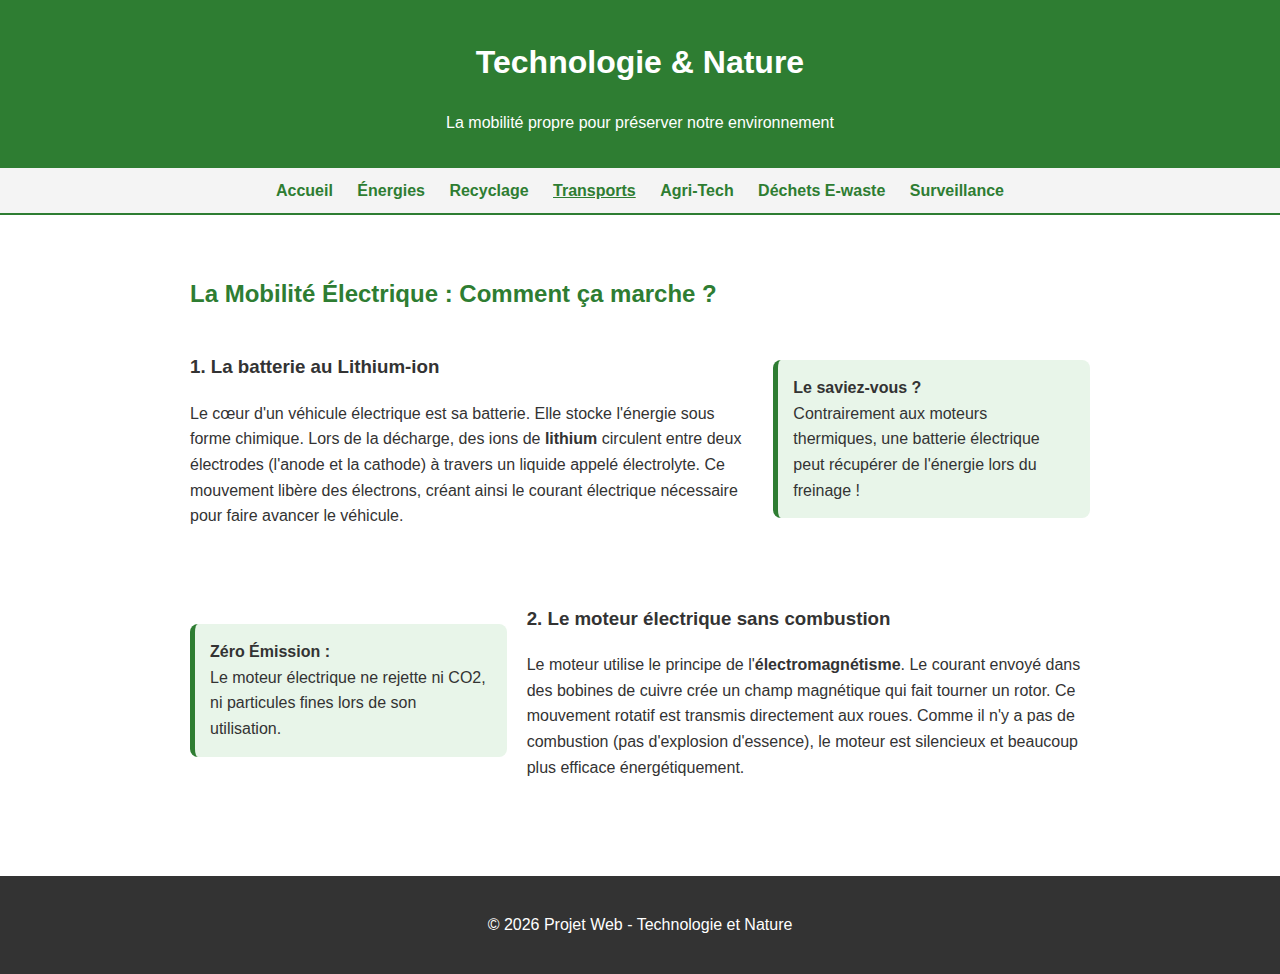
<file: 3. mobilite.html>
<!DOCTYPE html>
<html lang="fr">
<head>
    <meta charset="UTF-8">
    <meta name="viewport" content="width=device-width, initial-scale=1.0">
    <title>Transports Électriques - Tech & Nature</title>
    <style>
        body { font-family: 'Segoe UI', Tahoma, Geneva, Verdana, sans-serif; line-height: 1.6; margin: 0; color: #333; }
        header { background: #2e7d32; color: white; padding: 1rem; text-align: center; }
        nav { background: #f4f4f4; padding: 10px; text-align: center; border-bottom: 2px solid #2e7d32; }
        nav a { margin: 0 10px; text-decoration: none; color: #2e7d32; font-weight: bold; }
        .container { max-width: 900px; margin: 20px auto; padding: 20px; }
        .section { display: flex; align-items: center; gap: 20px; margin-bottom: 40px; }
        .text { flex: 2; }
        .box { flex: 1; background: #e8f5e9; padding: 15px; border-radius: 8px; border-left: 5px solid #2e7d32; }
        h2 { color: #2e7d32; }
        footer { text-align: center; padding: 20px; background: #333; color: white; margin-top: 20px; }
    </style>
</head>
<body>

<header>
    <h1>Technologie & Nature</h1>
    <p>La mobilité propre pour préserver notre environnement</p>
</header>

<nav>
    <a href="index.html">Accueil</a>
    <a href="energies.html">Énergies</a>
    <a href="recyclage.html">Recyclage</a>
    <a href="mobilite.html" style="text-decoration: underline;">Transports</a>
    <a href="agriculture.html">Agri-Tech</a>
    <a href="pollution.html">Déchets E-waste</a>
    <a href="satellites.html">Surveillance</a>
</nav>

<div class="container">
    <h2>La Mobilité Électrique : Comment ça marche ?</h2>
    
    <div class="section">
        <div class="text">
            <h3>1. La batterie au Lithium-ion</h3>
            <p>Le cœur d'un véhicule électrique est sa batterie. Elle stocke l'énergie sous forme chimique. Lors de la décharge, des ions de <strong>lithium</strong> circulent entre deux électrodes (l'anode et la cathode) à travers un liquide appelé électrolyte. Ce mouvement libère des électrons, créant ainsi le courant électrique nécessaire pour faire avancer le véhicule.</p>
        </div>
        <div class="box">
            <strong>Le saviez-vous ?</strong><br>
            Contrairement aux moteurs thermiques, une batterie électrique peut récupérer de l'énergie lors du freinage !
        </div>
    </div>

    <div class="section">
        <div class="box">
            <strong>Zéro Émission :</strong><br>
            Le moteur électrique ne rejette ni CO2, ni particules fines lors de son utilisation.
        </div>
        <div class="text">
            <h3>2. Le moteur électrique sans combustion</h3>
            <p>Le moteur utilise le principe de l'<strong>électromagnétisme</strong>. Le courant envoyé dans des bobines de cuivre crée un champ magnétique qui fait tourner un rotor. Ce mouvement rotatif est transmis directement aux roues. Comme il n'y a pas de combustion (pas d'explosion d'essence), le moteur est silencieux et beaucoup plus efficace énergétiquement.</p>
        </div>
    </div>
</div>

<footer>
    <p>&copy; 2026 Projet Web - Technologie et Nature</p>
</footer>

</body>
</html>
</file>
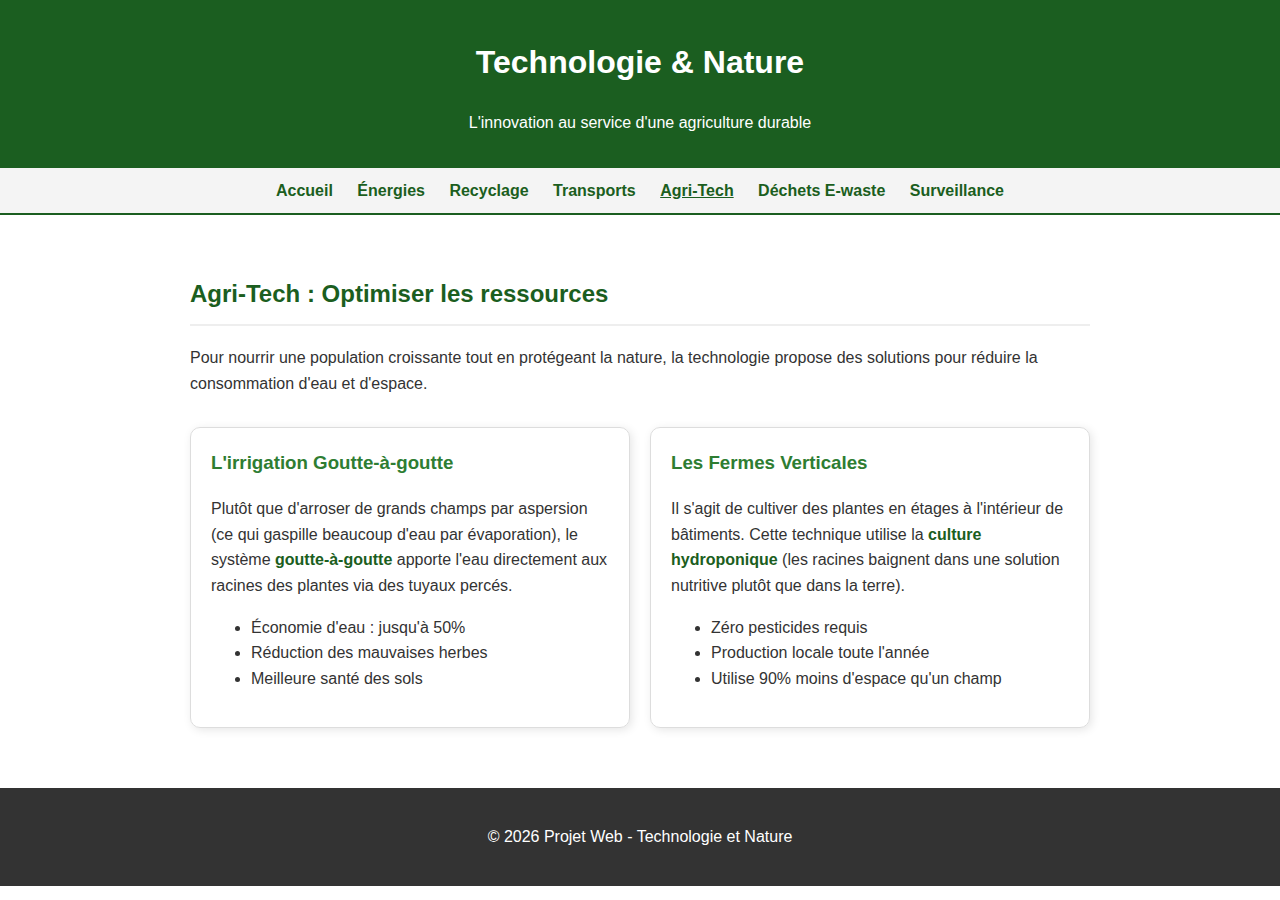
<file: 4. agriculture.html>
<!DOCTYPE html>
<html lang="fr">
<head>
    <meta charset="UTF-8">
    <meta name="viewport" content="width=device-width, initial-scale=1.0">
    <title>Agri-Tech - Tech & Nature</title>
    <style>
        body { font-family: 'Segoe UI', Tahoma, Geneva, Verdana, sans-serif; line-height: 1.6; margin: 0; color: #333; }
        header { background: #1b5e20; color: white; padding: 1rem; text-align: center; }
        nav { background: #f4f4f4; padding: 10px; text-align: center; border-bottom: 2px solid #1b5e20; }
        nav a { margin: 0 10px; text-decoration: none; color: #1b5e20; font-weight: bold; }
        .container { max-width: 900px; margin: 20px auto; padding: 20px; }
        h2 { color: #1b5e20; border-bottom: 2px solid #eee; padding-bottom: 10px; }
        .card-container { display: flex; gap: 20px; margin-top: 30px; }
        .card { flex: 1; border: 1px solid #ddd; padding: 20px; border-radius: 10px; box-shadow: 2px 2px 10px rgba(0,0,0,0.1); }
        .card h3 { color: #2e7d32; margin-top: 0; }
        .highlight { color: #1b5e20; font-weight: bold; }
        footer { text-align: center; padding: 20px; background: #333; color: white; margin-top: 40px; }
    </style>
</head>
<body>

<header>
    <h1>Technologie & Nature</h1>
    <p>L'innovation au service d'une agriculture durable</p>
</header>

<nav class="navOus">
    <a href="index.html">Accueil</a>
    <a href="energies.html">Énergies</a>
    <a href="recyclage.html">Recyclage</a>
    <a href="mobilite.html">Transports</a>
    <a href="agriculture.html" style="text-decoration: underline;">Agri-Tech</a>
    <a href="pollution.html">Déchets E-waste</a>
    <a href="satellites.html">Surveillance</a>
</nav>

<div class="container">
    <h2>Agri-Tech : Optimiser les ressources</h2>
    <p>Pour nourrir une population croissante tout en protégeant la nature, la technologie propose des solutions pour réduire la consommation d'eau et d'espace.</p>

    <div class="card-container">
        <div class="card">
            <h3>L'irrigation Goutte-à-goutte</h3>
            <p>Plutôt que d'arroser de grands champs par aspersion (ce qui gaspille beaucoup d'eau par évaporation), le système <span class="highlight">goutte-à-goutte</span> apporte l'eau directement aux racines des plantes via des tuyaux percés.</p>
            <ul>
                <li>Économie d'eau : jusqu'à 50%</li>
                <li>Réduction des mauvaises herbes</li>
                <li>Meilleure santé des sols</li>
            </ul>
        </div>

        <div class="card">
            <h3>Les Fermes Verticales</h3>
            <p>Il s'agit de cultiver des plantes en étages à l'intérieur de bâtiments. Cette technique utilise la <span class="highlight">culture hydroponique</span> (les racines baignent dans une solution nutritive plutôt que dans la terre).</p>
            <ul>
                <li>Zéro pesticides requis</li>
                <li>Production locale toute l'année</li>
                <li>Utilise 90% moins d'espace qu'un champ</li>
            </ul>
        </div>
    </div>
</div>

<footer>
    <p>&copy; 2026 Projet Web - Technologie et Nature</p>
</footer>

</body>
</html>
</file>
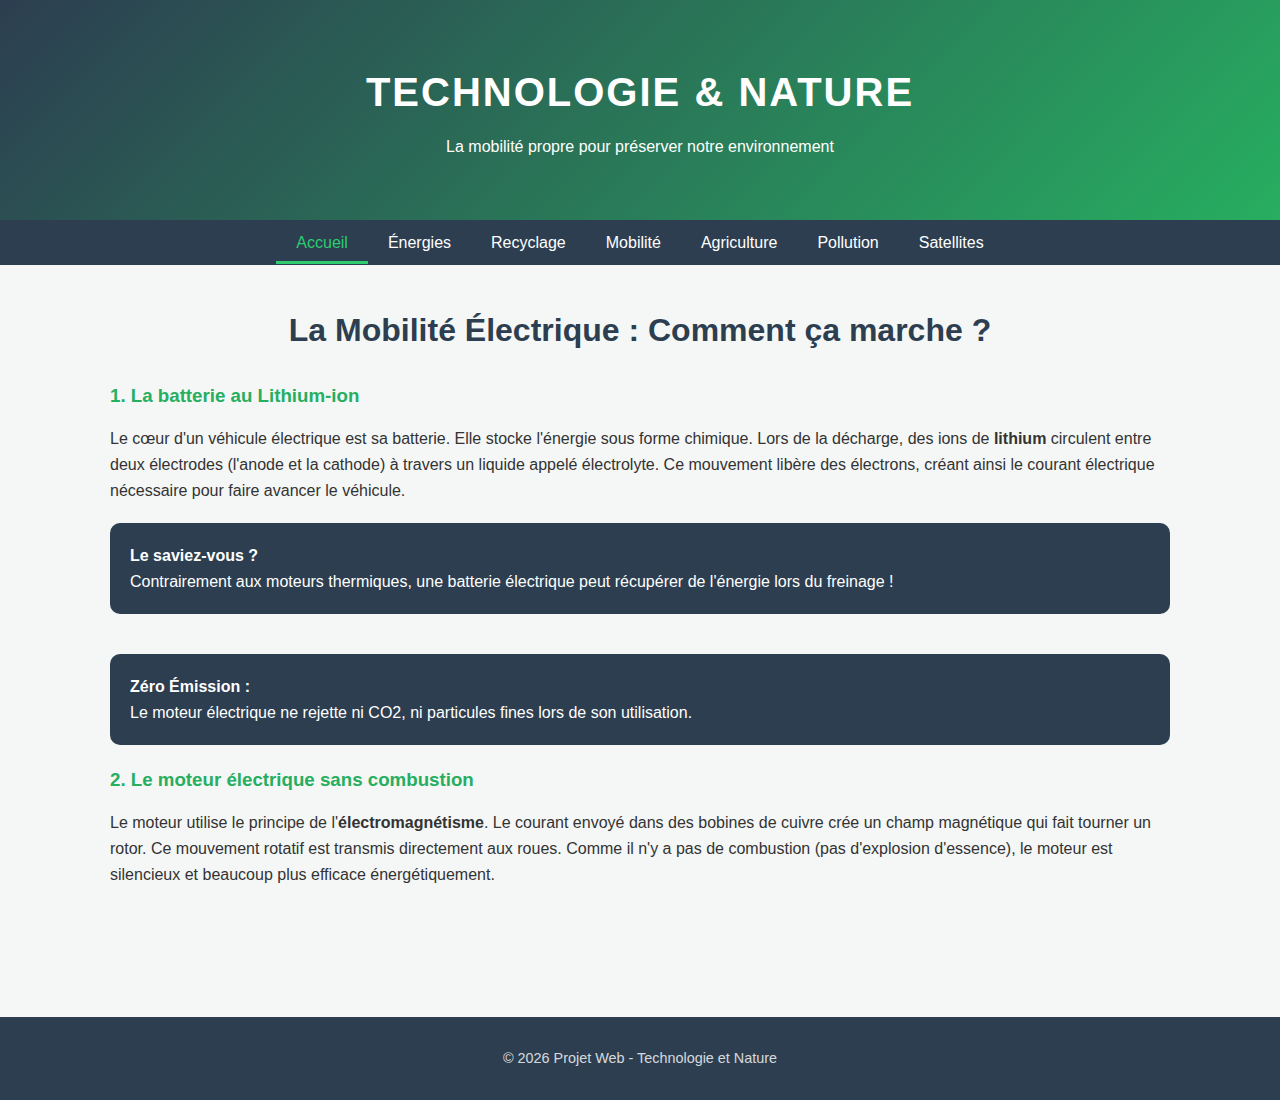
<file: mobilite.html>
<!DOCTYPE html>
<html lang="fr">
<head>
    <meta charset="UTF-8">
    <meta name="viewport" content="width=device-width, initial-scale=1.0">
    <title>Transports Électriques - Tech & Nature</title>
    <link rel="stylesheet" href="style.css">
</head>
<body>
 
<header>
    <h1>Technologie & Nature</h1>
    <p>La mobilité propre pour préserver notre environnement</p>
</header>
 
<nav id="navigation-principale">
        <ul class="liste-navigation">
            <li><a href="index.html" class="lien-actif">Accueil</a></li>
            <li><a href="energies.html">Énergies</a></li>
            <li><a href="recyclage.html">Recyclage</a></li>
            <li><a href="mobilite.html">Mobilité</a></li>
            <li><a href="agriculture.html">Agriculture</a></li>
            <li><a href="pollution.html">Pollution</a></li>
            <li><a href="satellites.html">Satellites</a></li>
        </ul>
    </nav>
 
<div class="container">
    <h2>La Mobilité Électrique : Comment ça marche ?</h2>
   
    <div class="section">
        <div class="text">
            <h3>1. La batterie au Lithium-ion</h3>
            <p>Le cœur d'un véhicule électrique est sa batterie. Elle stocke l'énergie sous forme chimique. Lors de la décharge, des ions de <strong>lithium</strong> circulent entre deux électrodes (l'anode et la cathode) à travers un liquide appelé électrolyte. Ce mouvement libère des électrons, créant ainsi le courant électrique nécessaire pour faire avancer le véhicule.</p>
        </div>
        <div class="box">
            <strong>Le saviez-vous ?</strong><br>
            Contrairement aux moteurs thermiques, une batterie électrique peut récupérer de l'énergie lors du freinage !
        </div>
    </div>
 
    <div class="section">
        <div class="box">
            <strong>Zéro Émission :</strong><br>
            Le moteur électrique ne rejette ni CO2, ni particules fines lors de son utilisation.
        </div>
        <div class="text">
            <h3>2. Le moteur électrique sans combustion</h3>
            <p>Le moteur utilise le principe de l'<strong>électromagnétisme</strong>. Le courant envoyé dans des bobines de cuivre crée un champ magnétique qui fait tourner un rotor. Ce mouvement rotatif est transmis directement aux roues. Comme il n'y a pas de combustion (pas d'explosion d'essence), le moteur est silencieux et beaucoup plus efficace énergétiquement.</p>
        </div>
    </div>
</div>
 
<footer>
    <p>&copy; 2026 Projet Web - Technologie et Nature</p>
</footer>
 
</body>
</html>
</file>
<file: style.css>
/* ============================================================
   VARIABLES ET BASES
   ============================================================ */
:root {
    --vert-nature: #2ecc71;
    --vert-sombre: #27ae60;
    --bleu-tech: #2c3e50;
    --fond-leger: #f4f7f6;
    --texte-sombre: #333;
    --blanc: #ffffff;
    --ombre: 0 4px 15px rgba(0, 0, 0, 0.1);
}
 
* {
    margin: 0;
    padding: 0;
    box-sizing: border-box;
}
 
body {
    font-family: 'Segoe UI', Tahoma, Geneva, Verdana, sans-serif;
    line-height: 1.6;
    color: var(--texte-sombre);
    background-color: var(--fond-leger);
}
 
.conteneur, .container {
    max-width: 1100px;
    margin: 0 auto;
    padding: 20px;
}
 
/* ============================================================
   EN-TÊTE (HEADER)
   ============================================================ */
header, #entete-principale {
    background: linear-gradient(135deg, var(--bleu-tech), var(--vert-sombre));
    color: var(--blanc);
    padding: 60px 20px;
    text-align: center;
    box-shadow: var(--ombre);
}
 
header h1, #entete-principale h1 {
    font-size: 2.5rem;
    margin-bottom: 10px;
    text-transform: uppercase;
    letter-spacing: 2px;
}
 
.accent-vert {
    color: var(--vert-nature);
}
 
/* ============================================================
   NAVIGATION
   ============================================================ */
nav, #navigation-principale {
    background-color: var(--bleu-tech);
    position: sticky;
    top: 0;
    z-index: 1000;
    padding: 10px 0;
}
 
.liste-navigation, nav {
    display: flex;
    justify-content: center;
    list-style: none;
    flex-wrap: wrap;
}
 
nav a, .liste-navigation a {
    color: var(--blanc);
    text-decoration: none;
    padding: 10px 20px;
    font-weight: 500;
    transition: all 0.3s ease;
}
 
nav a:hover, .liste-navigation a:hover {
    color: var(--vert-nature);
}
 
.lien-actif {
    border-bottom: 3px solid var(--vert-nature);
    color: var(--vert-nature) !important;
}
 
/* ============================================================
   GRILLES ET CARTES (HOME & PAGES)
   ============================================================ */
main, .container {
    padding: 40px 20px;
}
 
h2 {
    color: var(--bleu-tech);
    margin-bottom: 25px;
    text-align: center;
    font-size: 2rem;
}
 
#grille-thematiques, .card-container, .grille-contenu {
    display: grid;
    grid-template-columns: repeat(auto-fit, minmax(300px, 1fr));
    gap: 25px;
    margin-top: 30px;
}
 
.carte-thematique, .card, .bloc-article, .bloc-info {
    background: var(--blanc);
    padding: 30px;
    border-radius: 12px;
    box-shadow: var(--ombre);
    transition: transform 0.3s ease;
    border-top: 5px solid var(--vert-nature);
}
 
.carte-thematique:hover, .card:hover {
    transform: translateY(-5px);
}
 
h3 {
    color: var(--vert-sombre);
    margin-bottom: 15px;
}
 
/* Boutons */
.bouton {
    display: inline-block;
    margin-top: 15px;
    padding: 10px 20px;
    background-color: var(--vert-nature);
    color: var(--blanc);
    text-decoration: none;
    border-radius: 5px;
    transition: background 0.3s;
}
 
.bouton:hover {
    background-color: var(--vert-sombre);
}
 
/* ============================================================
   IMAGES ET BANNIÈRES
   ============================================================ */
.conteneur-image, #banniere-image {
    margin-top: 40px;
    border-radius: 15px;
    overflow: hidden;
    box-shadow: var(--ombre);
}
 
.image-hero, .image-illustration {
    width: 100%;
    height: auto;
    display: block;
    object-fit: cover;
    max-height: 450px;
}
 
/* ============================================================
   TABLEAUX ET ÉLÉMENTS SPÉCIFIQUES
   ============================================================ */
.tableau-donnees {
    width: 100%;
    border-collapse: collapse;
    margin-top: 30px;
    background: var(--blanc);
    border-radius: 10px;
    overflow: hidden;
}
 
.tableau-donnees th, .tableau-donnees td {
    padding: 15px;
    text-align: left;
    border-bottom: 1px solid #ddd;
}
 
.tableau-donnees th {
    background-color: var(--vert-sombre);
    color: var(--blanc);
}
 
.tableau-donnees tr:hover {
    background-color: #f1f1f1;
}
 
blockquote, .note-ecologique {
    background: #e8f8f5;
    border-left: 10px solid var(--vert-nature);
    padding: 20px;
    margin: 30px 0;
    font-style: italic;
    border-radius: 0 10px 10px 0;
}
 
.highlight {
    color: var(--vert-sombre);
    font-weight: bold;
}
 
/* Style spécifique pour Mobilité (boîtes d'info) */
.section {
    display: flex;
    gap: 20px;
    margin-bottom: 40px;
    align-items: center;
    flex-wrap: wrap;
}
 
.box {
    background: var(--bleu-tech);
    color: var(--blanc);
    padding: 20px;
    border-radius: 10px;
    flex: 1;
    min-width: 250px;
}
 
/* ============================================================
   PIED DE PAGE (FOOTER)
   ============================================================ */
footer, #pied-de-page {
    background-color: var(--bleu-tech);
    color: var(--blanc);
    text-align: center;
    padding: 30px 20px;
    margin-top: 50px;
}
 
footer p {
    font-size: 0.9rem;
    opacity: 0.8;
}
</file>
